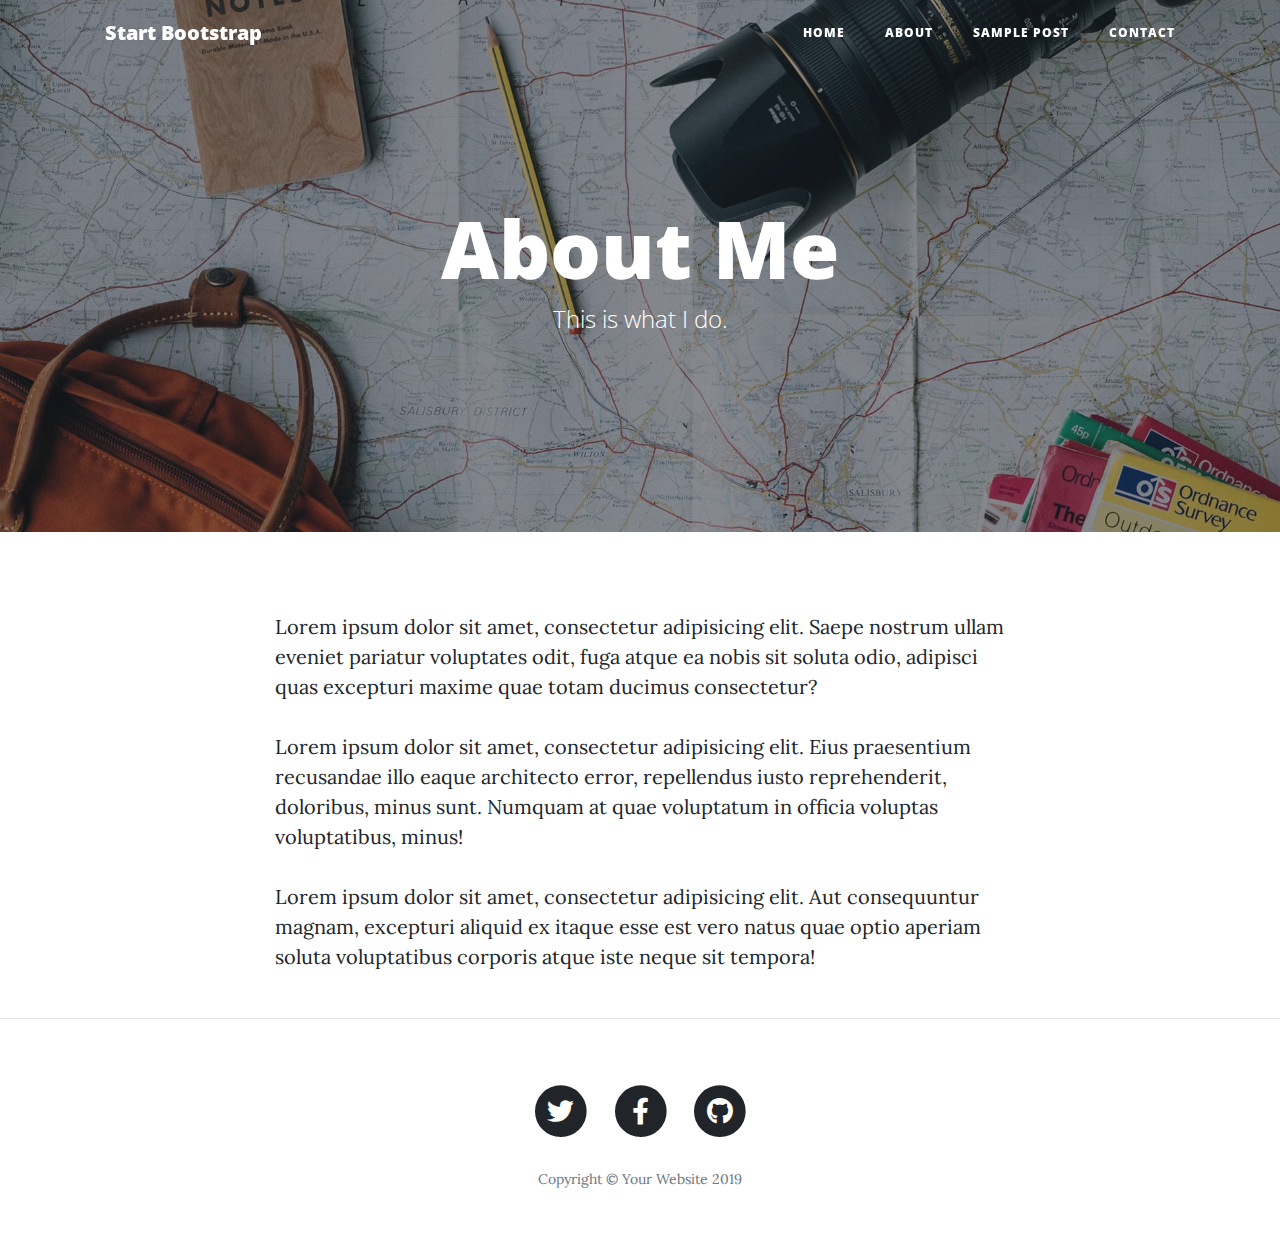
<file: about.html>
<!DOCTYPE html>
<html lang="en">

<head>

  <meta charset="utf-8">
  <meta name="viewport" content="width=device-width, initial-scale=1, shrink-to-fit=no">
  <meta name="description" content="">
  <meta name="author" content="">

  <title>Clean Blog - Start Bootstrap Theme</title>

  <!-- Bootstrap core CSS -->
  <link href="vendor/bootstrap/css/bootstrap.min.css" rel="stylesheet">

  <!-- Custom fonts for this template -->
  <link href="vendor/fontawesome-free/css/all.min.css" rel="stylesheet" type="text/css">
  <link href='https://fonts.googleapis.com/css?family=Lora:400,700,400italic,700italic' rel='stylesheet' type='text/css'>
  <link href='https://fonts.googleapis.com/css?family=Open+Sans:300italic,400italic,600italic,700italic,800italic,400,300,600,700,800' rel='stylesheet' type='text/css'>

  <!-- Custom styles for this template -->
  <link href="css/clean-blog.min.css" rel="stylesheet">

</head>

<body>

  <!-- Navigation -->
  <nav class="navbar navbar-expand-lg navbar-light fixed-top" id="mainNav">
    <div class="container">
      <a class="navbar-brand" href="index.html">Start Bootstrap</a>
      <button class="navbar-toggler navbar-toggler-right" type="button" data-toggle="collapse" data-target="#navbarResponsive" aria-controls="navbarResponsive" aria-expanded="false" aria-label="Toggle navigation">
        Menu
        <i class="fas fa-bars"></i>
      </button>
      <div class="collapse navbar-collapse" id="navbarResponsive">
        <ul class="navbar-nav ml-auto">
          <li class="nav-item">
            <a class="nav-link" href="index.html">Home</a>
          </li>
          <li class="nav-item">
            <a class="nav-link" href="about.html">About</a>
          </li>
          <li class="nav-item">
            <a class="nav-link" href="post.html">Sample Post</a>
          </li>
          <li class="nav-item">
            <a class="nav-link" href="contact.html">Contact</a>
          </li>
        </ul>
      </div>
    </div>
  </nav>

  <!-- Page Header -->
  <header class="masthead" style="background-image: url('img/about-bg.jpg')">
    <div class="overlay"></div>
    <div class="container">
      <div class="row">
        <div class="col-lg-8 col-md-10 mx-auto">
          <div class="page-heading">
            <h1>About Me</h1>
            <span class="subheading">This is what I do.</span>
          </div>
        </div>
      </div>
    </div>
  </header>

  <!-- Main Content -->
  <div class="container">
    <div class="row">
      <div class="col-lg-8 col-md-10 mx-auto">
        <p>Lorem ipsum dolor sit amet, consectetur adipisicing elit. Saepe nostrum ullam eveniet pariatur voluptates odit, fuga atque ea nobis sit soluta odio, adipisci quas excepturi maxime quae totam ducimus consectetur?</p>
        <p>Lorem ipsum dolor sit amet, consectetur adipisicing elit. Eius praesentium recusandae illo eaque architecto error, repellendus iusto reprehenderit, doloribus, minus sunt. Numquam at quae voluptatum in officia voluptas voluptatibus, minus!</p>
        <p>Lorem ipsum dolor sit amet, consectetur adipisicing elit. Aut consequuntur magnam, excepturi aliquid ex itaque esse est vero natus quae optio aperiam soluta voluptatibus corporis atque iste neque sit tempora!</p>
      </div>
    </div>
  </div>

  <hr>

  <!-- Footer -->
  <footer>
    <div class="container">
      <div class="row">
        <div class="col-lg-8 col-md-10 mx-auto">
          <ul class="list-inline text-center">
            <li class="list-inline-item">
              <a href="#">
                <span class="fa-stack fa-lg">
                  <i class="fas fa-circle fa-stack-2x"></i>
                  <i class="fab fa-twitter fa-stack-1x fa-inverse"></i>
                </span>
              </a>
            </li>
            <li class="list-inline-item">
              <a href="#">
                <span class="fa-stack fa-lg">
                  <i class="fas fa-circle fa-stack-2x"></i>
                  <i class="fab fa-facebook-f fa-stack-1x fa-inverse"></i>
                </span>
              </a>
            </li>
            <li class="list-inline-item">
              <a href="#">
                <span class="fa-stack fa-lg">
                  <i class="fas fa-circle fa-stack-2x"></i>
                  <i class="fab fa-github fa-stack-1x fa-inverse"></i>
                </span>
              </a>
            </li>
          </ul>
          <p class="copyright text-muted">Copyright &copy; Your Website 2019</p>
        </div>
      </div>
    </div>
  </footer>

  <!-- Bootstrap core JavaScript -->
  <script src="vendor/jquery/jquery.min.js"></script>
  <script src="vendor/bootstrap/js/bootstrap.bundle.min.js"></script>

  <!-- Custom scripts for this template -->
  <script src="js/clean-blog.min.js"></script>

</body>

</html>
</file>
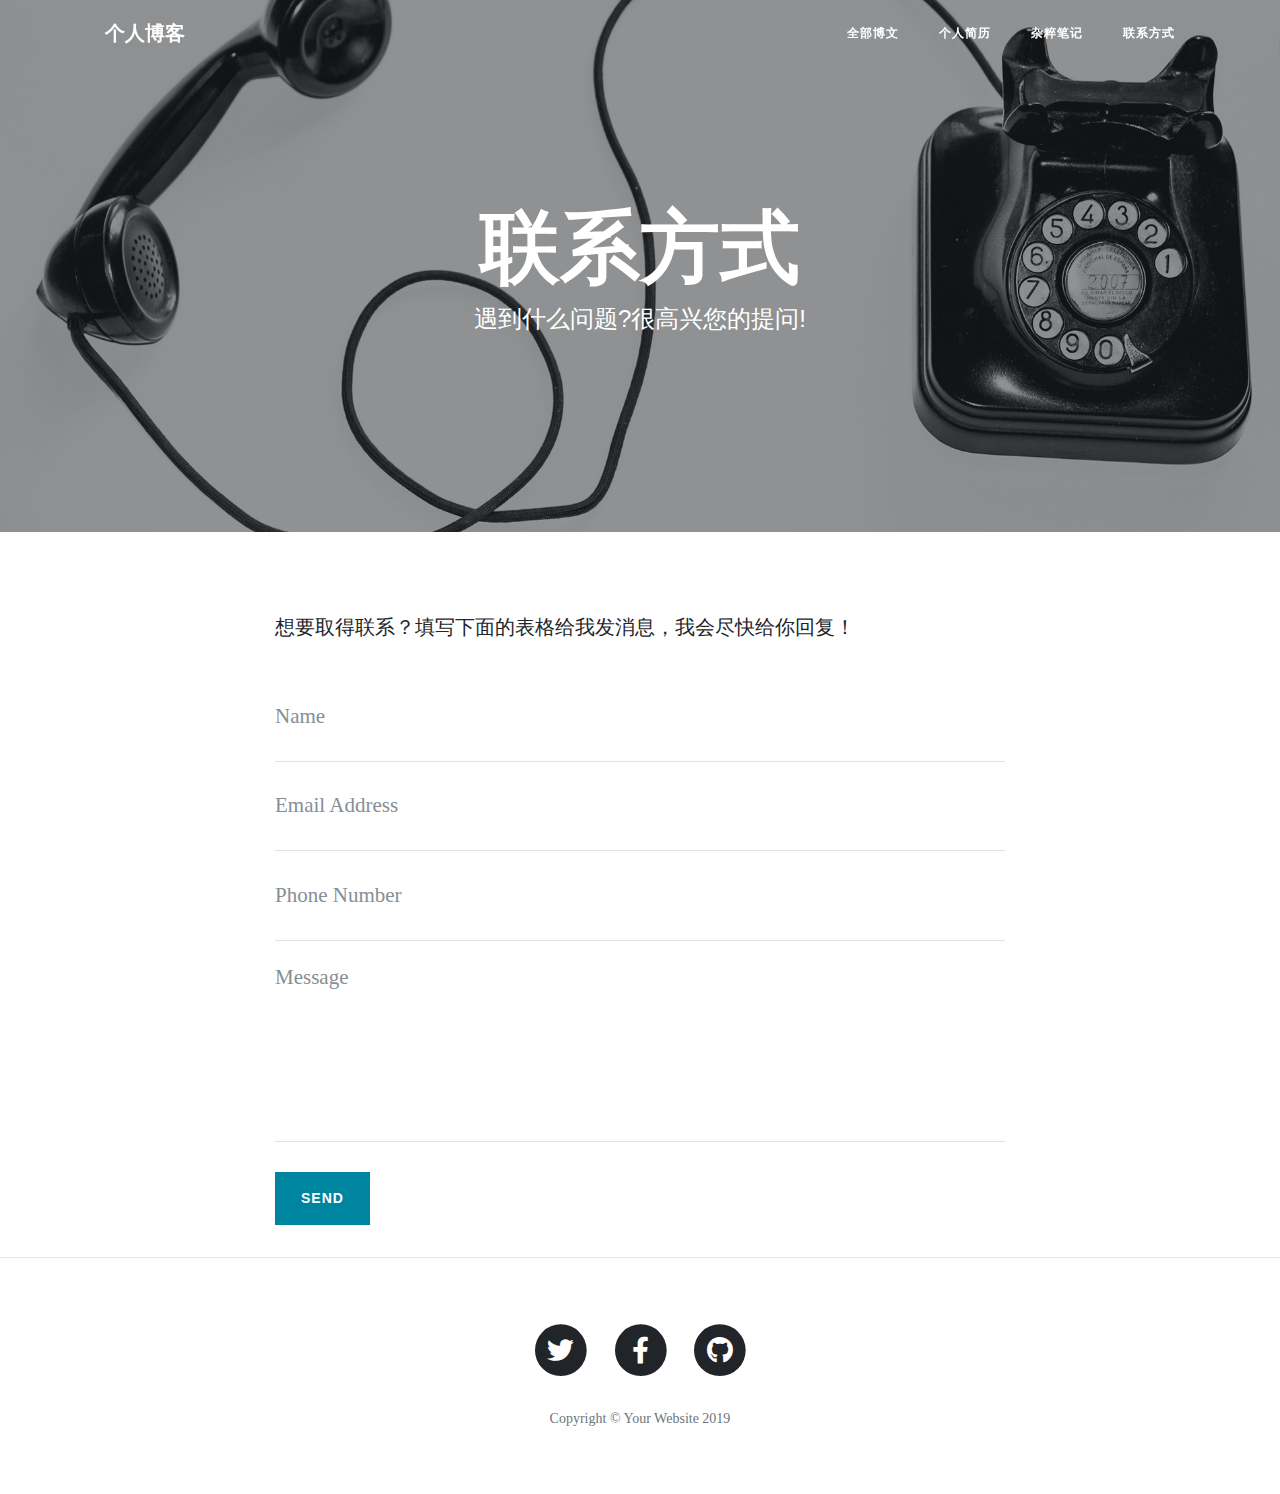
<file: contact.html>
<!DOCTYPE html>
<html lang="en">

<head>

  <meta charset="utf-8">
  <meta name="viewport" content="width=device-width, initial-scale=1, shrink-to-fit=no">
  <meta name="description" content="">
  <meta name="author" content="">

  <title>Shane Blog</title>

  <!-- Bootstrap core CSS -->
  <link href="vendor/bootstrap/css/bootstrap.min.css" rel="stylesheet">

  <!-- Custom fonts for this template -->
  <link href="vendor/fontawesome-free/css/all.min.css" rel="stylesheet" type="text/css">

  <!-- Custom styles for this template -->
  <link href="css/clean-blog.min.css" rel="stylesheet">

</head>

<body>

  <!-- Navigation -->
  <nav class="navbar navbar-expand-lg navbar-light fixed-top" id="mainNav">
    <div class="container">
      <a class="navbar-brand" href="index.html">个人博客</a>
      <button class="navbar-toggler navbar-toggler-right" type="button" data-toggle="collapse" data-target="#navbarResponsive" aria-controls="navbarResponsive" aria-expanded="false" aria-label="Toggle navigation">
        Menu
        <i class="fas fa-bars"></i>
      </button>
      <div class="collapse navbar-collapse" id="navbarResponsive">
        <ul class="navbar-nav ml-auto">
          <li class="nav-item">
            <a class="nav-link" href="index.html">全部博文</a>
          </li>
          <li class="nav-item">
            <a class="nav-link" href="resume.html">个人简历</a>
          </li>
          <li class="nav-item">
            <a class="nav-link" href="post.html">杂粹笔记</a>
          </li>
          <li class="nav-item">
            <a class="nav-link" href="contact.html">联系方式</a>
          </li>
        </ul>
      </div>
    </div>
  </nav>

  <!-- Page Header -->
  <header class="masthead" style="background-image: url('img/contact-bg.jpg')">
    <div class="overlay"></div>
    <div class="container">
      <div class="row">
        <div class="col-lg-8 col-md-10 mx-auto">
          <div class="page-heading">
            <h1>联系方式</h1>
            <span class="subheading">遇到什么问题?很高兴您的提问!</span>
          </div>
        </div>
      </div>
    </div>
  </header>

  <!-- Main Content -->
  <div class="container">
    <div class="row">
      <div class="col-lg-8 col-md-10 mx-auto">
        <p>想要取得联系？填写下面的表格给我发消息，我会尽快给你回复！</p>
        <!-- Contact Form - Enter your email address on line 19 of the mail/contact_me.php file to make this form work. -->
        <!-- WARNING: Some web hosts do not allow emails to be sent through forms to common mail hosts like Gmail or Yahoo. It's recommended that you use a private domain email address! -->
        <!-- To use the contact form, your site must be on a live web host with PHP! The form will not work locally! -->
        <form name="sentMessage" id="contactForm" novalidate>
          <div class="control-group">
            <div class="form-group floating-label-form-group controls">
              <label>Name</label>
              <input type="text" class="form-control" placeholder="Name" id="name" required data-validation-required-message="Please enter your name.">
              <p class="help-block text-danger"></p>
            </div>
          </div>
          <div class="control-group">
            <div class="form-group floating-label-form-group controls">
              <label>Email Address</label>
              <input type="email" class="form-control" placeholder="Email Address" id="email" required data-validation-required-message="Please enter your email address.">
              <p class="help-block text-danger"></p>
            </div>
          </div>
          <div class="control-group">
            <div class="form-group col-xs-12 floating-label-form-group controls">
              <label>Phone Number</label>
              <input type="tel" class="form-control" placeholder="Phone Number" id="phone" required data-validation-required-message="Please enter your phone number.">
              <p class="help-block text-danger"></p>
            </div>
          </div>
          <div class="control-group">
            <div class="form-group floating-label-form-group controls">
              <label>Message</label>
              <textarea rows="5" class="form-control" placeholder="Message" id="message" required data-validation-required-message="Please enter a message."></textarea>
              <p class="help-block text-danger"></p>
            </div>
          </div>
          <br>
          <div id="success"></div>
          <div class="form-group">
            <button type="submit" class="btn btn-primary" id="sendMessageButton">Send</button>
          </div>
        </form>
      </div>
    </div>
  </div>

  <hr>

  <!-- Footer -->
  <footer>
    <div class="container">
      <div class="row">
        <div class="col-lg-8 col-md-10 mx-auto">
          <ul class="list-inline text-center">
            <li class="list-inline-item">
              <a href="#">
                <span class="fa-stack fa-lg">
                  <i class="fas fa-circle fa-stack-2x"></i>
                  <i class="fab fa-twitter fa-stack-1x fa-inverse"></i>
                </span>
              </a>
            </li>
            <li class="list-inline-item">
              <a href="#">
                <span class="fa-stack fa-lg">
                  <i class="fas fa-circle fa-stack-2x"></i>
                  <i class="fab fa-facebook-f fa-stack-1x fa-inverse"></i>
                </span>
              </a>
            </li>
            <li class="list-inline-item">
              <a href="#">
                <span class="fa-stack fa-lg">
                  <i class="fas fa-circle fa-stack-2x"></i>
                  <i class="fab fa-github fa-stack-1x fa-inverse"></i>
                </span>
              </a>
            </li>
          </ul>
          <p class="copyright text-muted">Copyright &copy; Your Website 2019</p>
        </div>
      </div>
    </div>
  </footer>

  <!-- Bootstrap core JavaScript -->
  <script src="vendor/jquery/jquery.min.js"></script>
  <script src="vendor/bootstrap/js/bootstrap.bundle.min.js"></script>

  <!-- Contact Form JavaScript -->
  <script src="js/jqBootstrapValidation.js"></script>
  <script src="js/contact_me.js"></script>

  <!-- Custom scripts for this template -->
  <script src="js/clean-blog.min.js"></script>

</body>

</html>
</file>
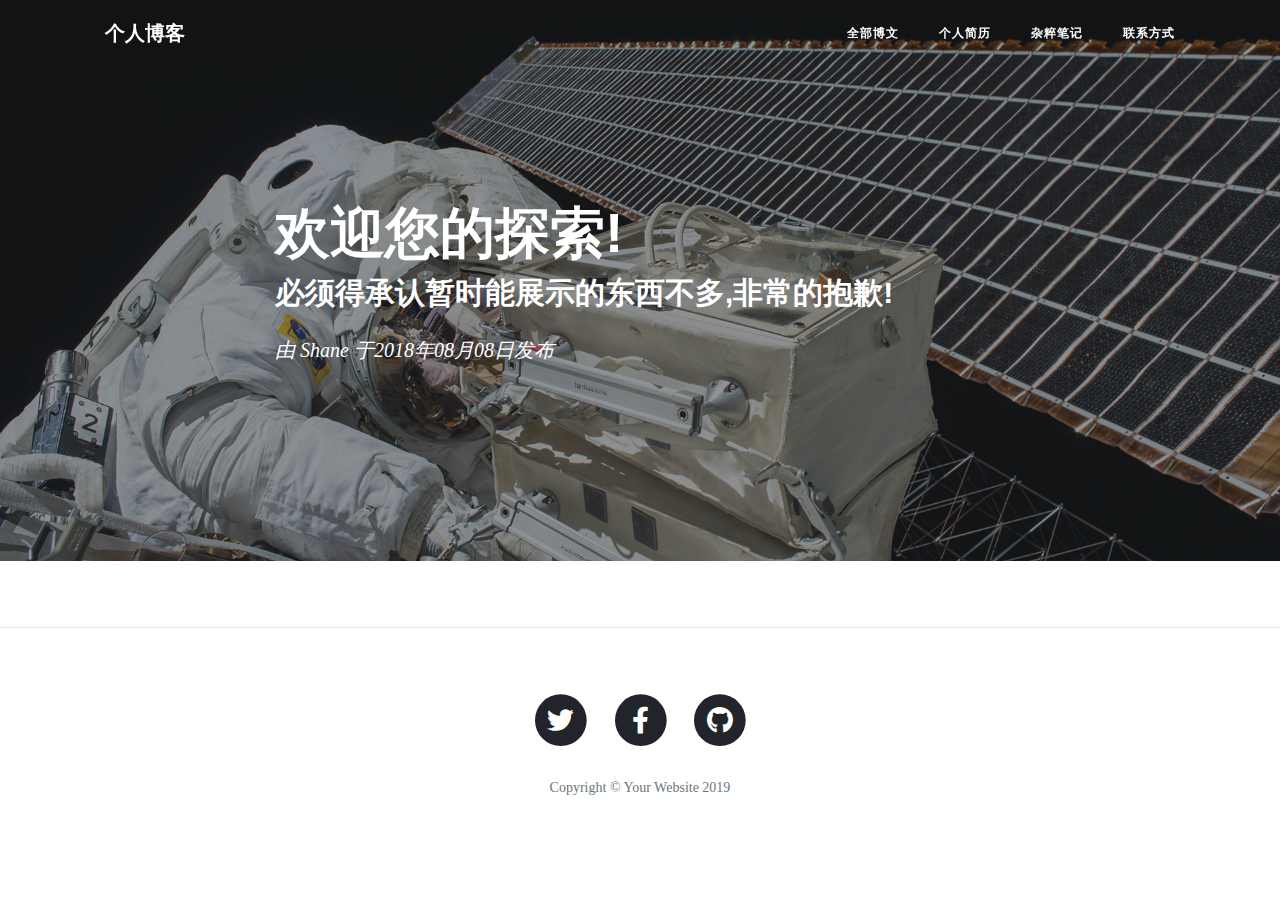
<file: post.html>
<!DOCTYPE html>
<html lang="en">

<head>

  <meta charset="utf-8">
  <meta name="viewport" content="width=device-width, initial-scale=1, shrink-to-fit=no">
  <meta name="description" content="">
  <meta name="author" content="">

  <title>Shane Blog</title>

  <!-- Bootstrap core CSS -->
  <link href="vendor/bootstrap/css/bootstrap.min.css" rel="stylesheet">

  <!-- Custom fonts for this template -->
  <link href="vendor/fontawesome-free/css/all.min.css" rel="stylesheet" type="text/css">

  <!-- Custom styles for this template -->
  <link href="css/clean-blog.min.css" rel="stylesheet">

</head>

<body>

  <!-- Navigation -->
  <nav class="navbar navbar-expand-lg navbar-light fixed-top" id="mainNav">
    <div class="container">
      <a class="navbar-brand" href="index.html">个人博客</a>
      <button class="navbar-toggler navbar-toggler-right" type="button" data-toggle="collapse" data-target="#navbarResponsive" aria-controls="navbarResponsive" aria-expanded="false" aria-label="Toggle navigation">
        Menu
        <i class="fas fa-bars"></i>
      </button>
      <div class="collapse navbar-collapse" id="navbarResponsive">
        <ul class="navbar-nav ml-auto">
          <li class="nav-item">
            <a class="nav-link" href="index.html">全部博文</a>
          </li>
          <li class="nav-item">
            <a class="nav-link" href="resume.html">个人简历</a>
          </li>
          <li class="nav-item">
            <a class="nav-link" href="post.html">杂粹笔记</a>
          </li>
          <li class="nav-item">
            <a class="nav-link" href="contact.html">联系方式</a>
          </li>
        </ul>
      </div>
    </div>
  </nav>

  <!-- Page Header -->
  <header class="masthead" style="background-image: url('img/post-bg.jpg')">
    <div class="overlay"></div>
    <div class="container">
      <div class="row">
        <div class="col-lg-8 col-md-10 mx-auto">
          <div class="post-heading">
            <h1>欢迎您的探索!</h1>
            <h2 class="subheading">必须得承认暂时能展示的东西不多,非常的抱歉!</h2>
            <span class="meta">由
              <a href="#">Shane</a>
              于2018年08月08日发布</span>
          </div>
        </div>
      </div>
    </div>
  </header>

  <!-- Post Content -->
  <article>
    <div class="container">
      <div class="row">
        <!-- <div class="col-lg-8 col-md-10 mx-auto">
          <p>Never in all their history have men been able truly to conceive of the world as one: a single sphere, a globe, having the qualities of a globe, a round earth in which all the directions eventually meet, in which there is no center because every point, or none, is center — an equal earth which all men occupy as equals. The airman's earth, if free men make it, will be truly round: a globe in practice, not in theory.</p>

          <p>Science cuts two ways, of course; its products can be used for both good and evil. But there's no turning back from science. The early warnings about technological dangers also come from science.</p>

          <p>What was most significant about the lunar voyage was not that man set foot on the Moon but that they set eye on the earth.</p>

          <p>A Chinese tale tells of some men sent to harm a young girl who, upon seeing her beauty, become her protectors rather than her violators. That's how I felt seeing the Earth for the first time. I could not help but love and cherish her.</p>

          <p>For those who have seen the Earth from space, and for the hundreds and perhaps thousands more who will, the experience most certainly changes your perspective. The things that we share in our world are far more valuable than those which divide us.</p>

          <h2 class="section-heading">The Final Frontier</h2>

          <p>There can be no thought of finishing for ‘aiming for the stars.’ Both figuratively and literally, it is a task to occupy the generations. And no matter how much progress one makes, there is always the thrill of just beginning.</p>

          <p>There can be no thought of finishing for ‘aiming for the stars.’ Both figuratively and literally, it is a task to occupy the generations. And no matter how much progress one makes, there is always the thrill of just beginning.</p>

          <blockquote class="blockquote">The dreams of yesterday are the hopes of today and the reality of tomorrow. Science has not yet mastered prophecy. We predict too much for the next year and yet far too little for the next ten.</blockquote>

          <p>Spaceflights cannot be stopped. This is not the work of any one man or even a group of men. It is a historical process which mankind is carrying out in accordance with the natural laws of human development.</p>

          <h2 class="section-heading">Reaching for the Stars</h2>

          <p>As we got further and further away, it [the Earth] diminished in size. Finally it shrank to the size of a marble, the most beautiful you can imagine. That beautiful, warm, living object looked so fragile, so delicate, that if you touched it with a finger it would crumble and fall apart. Seeing this has to change a man.</p>

          <a href="#">
            <img class="img-fluid" src="img/post-sample-image.jpg" alt="">
          </a>
          <span class="caption text-muted">To go places and do things that have never been done before – that’s what living is all about.</span>

          <p>Space, the final frontier. These are the voyages of the Starship Enterprise. Its five-year mission: to explore strange new worlds, to seek out new life and new civilizations, to boldly go where no man has gone before.</p>

          <p>As I stand out here in the wonders of the unknown at Hadley, I sort of realize there’s a fundamental truth to our nature, Man must explore, and this is exploration at its greatest.</p>

          <p>Placeholder text by
            <a href="http://spaceipsum.com/">Space Ipsum</a>. Photographs by
            <a href="https://www.flickr.com/photos/nasacommons/">NASA on The Commons</a>.</p>
        </div> -->
      </div>
    </div>
  </article>

  <hr>

  <!-- Footer -->
  <footer>
    <div class="container">
      <div class="row">
        <div class="col-lg-8 col-md-10 mx-auto">
          <ul class="list-inline text-center">
            <li class="list-inline-item">
              <a href="#">
                <span class="fa-stack fa-lg">
                  <i class="fas fa-circle fa-stack-2x"></i>
                  <i class="fab fa-twitter fa-stack-1x fa-inverse"></i>
                </span>
              </a>
            </li>
            <li class="list-inline-item">
              <a href="#">
                <span class="fa-stack fa-lg">
                  <i class="fas fa-circle fa-stack-2x"></i>
                  <i class="fab fa-facebook-f fa-stack-1x fa-inverse"></i>
                </span>
              </a>
            </li>
            <li class="list-inline-item">
              <a href="#">
                <span class="fa-stack fa-lg">
                  <i class="fas fa-circle fa-stack-2x"></i>
                  <i class="fab fa-github fa-stack-1x fa-inverse"></i>
                </span>
              </a>
            </li>
          </ul>
          <p class="copyright text-muted">Copyright &copy; Your Website 2019</p>
        </div>
      </div>
    </div>
  </footer>

  <!-- Bootstrap core JavaScript -->
  <script src="vendor/jquery/jquery.min.js"></script>
  <script src="vendor/bootstrap/js/bootstrap.bundle.min.js"></script>

  <!-- Custom scripts for this template -->
  <script src="js/clean-blog.min.js"></script>

</body>

</html>
</file>
<file: css/clean-blog.min.css>
/*!
 * Start Bootstrap - Clean Blog v5.0.7 (https://startbootstrap.com/template-overviews/clean-blog)
 * Copyright 2013-2019 Start Bootstrap
 * Licensed under MIT (https://github.com/BlackrockDigital/startbootstrap-clean-blog/blob/master/LICENSE)
 */body{font-size:20px;color:#212529;font-family:Lora,'Times New Roman',serif}p{line-height:1.5;margin:30px 0}p a{text-decoration:underline}h1,h2,h3,h4,h5,h6{font-weight:800;font-family:'Open Sans','Helvetica Neue',Helvetica,Arial,sans-serif}a{color:#212529;-webkit-transition:all .2s;transition:all .2s}a:focus,a:hover{color:#0085a1}blockquote{font-style:italic;color:#868e96}.section-heading{font-size:36px;font-weight:700;margin-top:60px}.caption{font-size:14px;font-style:italic;display:block;margin:0;padding:10px;text-align:center;border-bottom-right-radius:5px;border-bottom-left-radius:5px}::-moz-selection{color:#fff;background:#0085a1;text-shadow:none}::selection{color:#fff;background:#0085a1;text-shadow:none}img::-moz-selection{color:#fff;background:0 0}img::selection{color:#fff;background:0 0}img::-moz-selection{color:#fff;background:0 0}#mainNav{position:absolute;border-bottom:1px solid #e9ecef;background-color:#fff;font-family:'Open Sans','Helvetica Neue',Helvetica,Arial,sans-serif}#mainNav .navbar-brand{font-weight:800;color:#343a40}#mainNav .navbar-toggler{font-size:12px;font-weight:800;padding:13px;text-transform:uppercase;color:#343a40}#mainNav .navbar-nav>li.nav-item>a{font-size:12px;font-weight:800;letter-spacing:1px;text-transform:uppercase}@media only screen and (min-width:992px){#mainNav{border-bottom:1px solid transparent;background:0 0}#mainNav .navbar-brand{padding:10px 20px;color:#fff}#mainNav .navbar-brand:focus,#mainNav .navbar-brand:hover{color:rgba(255,255,255,.8)}#mainNav .navbar-nav>li.nav-item>a{padding:10px 20px;color:#fff}#mainNav .navbar-nav>li.nav-item>a:focus,#mainNav .navbar-nav>li.nav-item>a:hover{color:rgba(255,255,255,.8)}}@media only screen and (min-width:992px){#mainNav{-webkit-transition:background-color .2s;transition:background-color .2s;-webkit-transform:translate3d(0,0,0);transform:translate3d(0,0,0);-webkit-backface-visibility:hidden}#mainNav.is-fixed{position:fixed;top:-67px;-webkit-transition:-webkit-transform .2s;transition:-webkit-transform .2s;transition:transform .2s;transition:transform .2s,-webkit-transform .2s;border-bottom:1px solid #fff;background-color:rgba(255,255,255,.9)}#mainNav.is-fixed .navbar-brand{color:#212529}#mainNav.is-fixed .navbar-brand:focus,#mainNav.is-fixed .navbar-brand:hover{color:#0085a1}#mainNav.is-fixed .navbar-nav>li.nav-item>a{color:#212529}#mainNav.is-fixed .navbar-nav>li.nav-item>a:focus,#mainNav.is-fixed .navbar-nav>li.nav-item>a:hover{color:#0085a1}#mainNav.is-visible{-webkit-transform:translate3d(0,100%,0);transform:translate3d(0,100%,0)}}header.masthead{margin-bottom:50px;background:no-repeat center center;background-color:#868e96;background-attachment:scroll;position:relative;background-size:cover}header.masthead .overlay{position:absolute;top:0;left:0;height:100%;width:100%;background-color:#212529;opacity:.5}header.masthead .page-heading,header.masthead .post-heading,header.masthead .site-heading{padding:200px 0 150px;color:#fff}@media only screen and (min-width:768px){header.masthead .page-heading,header.masthead .post-heading,header.masthead .site-heading{padding:200px 0}}header.masthead .page-heading,header.masthead .site-heading{text-align:center}header.masthead .page-heading h1,header.masthead .site-heading h1{font-size:50px;margin-top:0}header.masthead .page-heading .subheading,header.masthead .site-heading .subheading{font-size:24px;font-weight:300;line-height:1.1;display:block;margin:10px 0 0;font-family:'Open Sans','Helvetica Neue',Helvetica,Arial,sans-serif}@media only screen and (min-width:768px){header.masthead .page-heading h1,header.masthead .site-heading h1{font-size:80px}}header.masthead .post-heading h1{font-size:35px}header.masthead .post-heading .meta,header.masthead .post-heading .subheading{line-height:1.1;display:block}header.masthead .post-heading .subheading{font-size:24px;font-weight:600;margin:10px 0 30px;font-family:'Open Sans','Helvetica Neue',Helvetica,Arial,sans-serif}header.masthead .post-heading .meta{font-size:20px;font-weight:300;font-style:italic;font-family:Lora,'Times New Roman',serif}header.masthead .post-heading .meta a{color:#fff}@media only screen and (min-width:768px){header.masthead .post-heading h1{font-size:55px}header.masthead .post-heading .subheading{font-size:30px}}.post-preview>a{color:#212529}.post-preview>a:focus,.post-preview>a:hover{text-decoration:none;color:#0085a1}.post-preview>a>.post-title{font-size:30px;margin-top:30px;margin-bottom:10px}.post-preview>a>.post-subtitle{font-weight:300;margin:0 0 10px}.post-preview>.post-meta{font-size:18px;font-style:italic;margin-top:0;color:#868e96}.post-preview>.post-meta>a{text-decoration:none;color:#212529}.post-preview>.post-meta>a:focus,.post-preview>.post-meta>a:hover{text-decoration:underline;color:#0085a1}@media only screen and (min-width:768px){.post-preview>a>.post-title{font-size:36px}}.floating-label-form-group{font-size:14px;position:relative;margin-bottom:0;padding-bottom:.5em;border-bottom:1px solid #dee2e6}.floating-label-form-group input,.floating-label-form-group textarea{font-size:1.5em;position:relative;z-index:1;padding:0;resize:none;border:none;border-radius:0;background:0 0;-webkit-box-shadow:none!important;box-shadow:none!important;font-family:Lora,'Times New Roman',serif}.floating-label-form-group input::-webkit-input-placeholder,.floating-label-form-group textarea::-webkit-input-placeholder{color:#868e96;font-family:Lora,'Times New Roman',serif}.floating-label-form-group label{font-size:.85em;line-height:1.764705882em;position:relative;z-index:0;top:2em;display:block;margin:0;-webkit-transition:top .3s ease,opacity .3s ease;transition:top .3s ease,opacity .3s ease;vertical-align:middle;vertical-align:baseline;opacity:0}.floating-label-form-group .help-block{margin:15px 0}.floating-label-form-group-with-value label{top:0;opacity:1}.floating-label-form-group-with-focus label{color:#0085a1}form .form-group:first-child .floating-label-form-group{border-top:1px solid #dee2e6}footer{padding:50px 0 65px}footer .list-inline{margin:0;padding:0}footer .copyright{font-size:14px;margin-bottom:0;text-align:center}.btn{font-size:14px;font-weight:800;padding:15px 25px;letter-spacing:1px;text-transform:uppercase;border-radius:0;font-family:'Open Sans','Helvetica Neue',Helvetica,Arial,sans-serif}.btn-primary{background-color:#0085a1;border-color:#0085a1}.btn-primary:active,.btn-primary:focus,.btn-primary:hover{color:#fff;background-color:#00657b!important;border-color:#00657b!important}.btn-lg{font-size:16px;padding:25px 35px}
</file>
